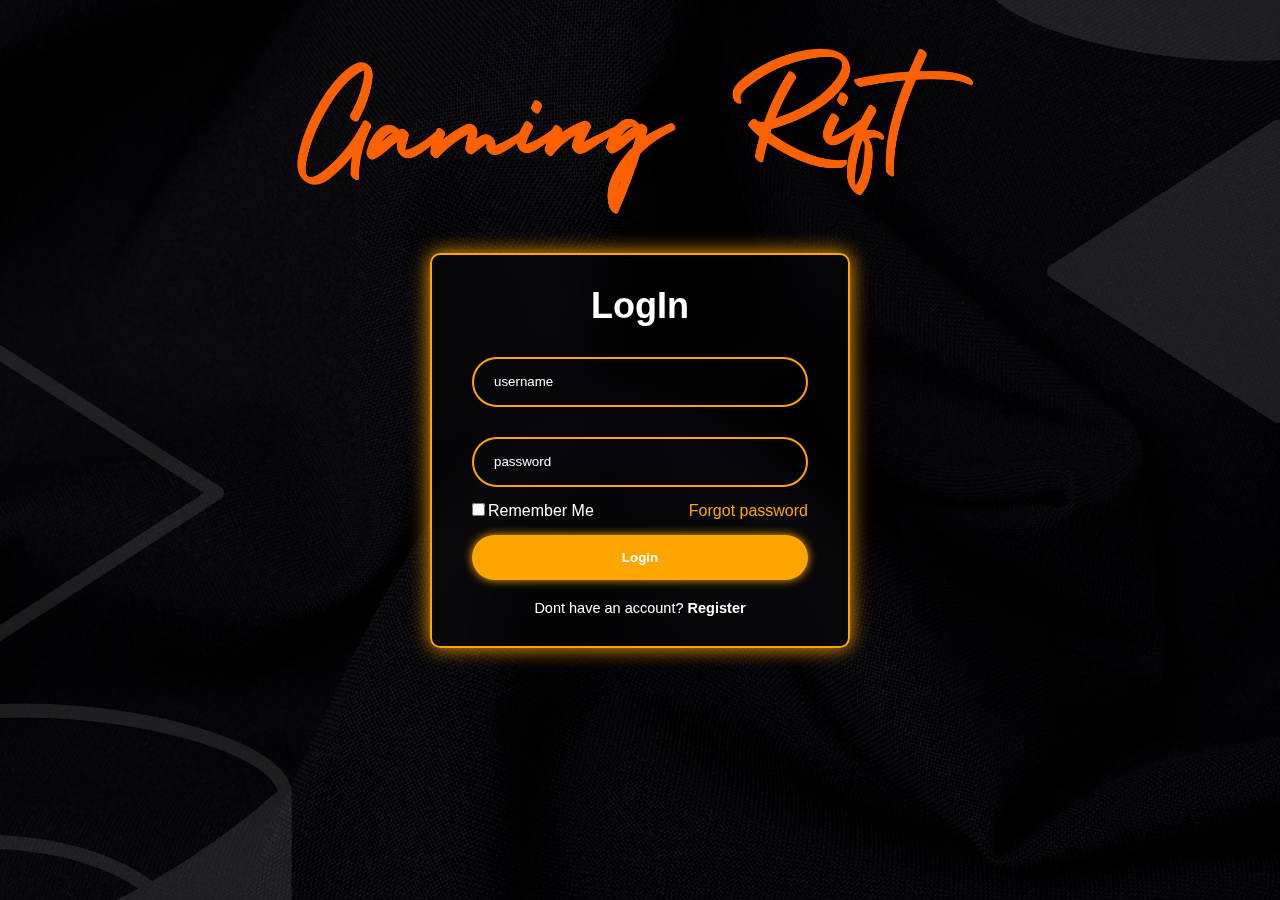
<file: index.html>
<!DOCTYPE html>
<html lang="en">
<head>
    <meta charset="UTF-8">
    <meta name="viewport" content="width=device-width, initial-scale=1.0">
    <title>LogIn</title>
    <link rel="stylesheet" href="stylelog.css">
</head>
<body>
<div class="wrapper">
    <form action="">
    <h1>LogIn</h1>
    <div class="input-box">
        <input type="text" placeholder="username" required>
    </div>
    <div class="input-box">
        <input type="password" placeholder="password" required>
    </div>

    <div class="remember-forgot">
        <label><input type="checkbox">Remember Me</label>
        <a href="#">Forgot password</a>
    </div>
    <div class="yo">
    <button type="submit" class="btn"><a href="second.html">Login</a></button>
    </div>
    <div class="register-link">
        <p>Dont have an account? <a href="waw.html">Register</a></p>
    </div>
</form>
</div>
</body>
</html>
</file>
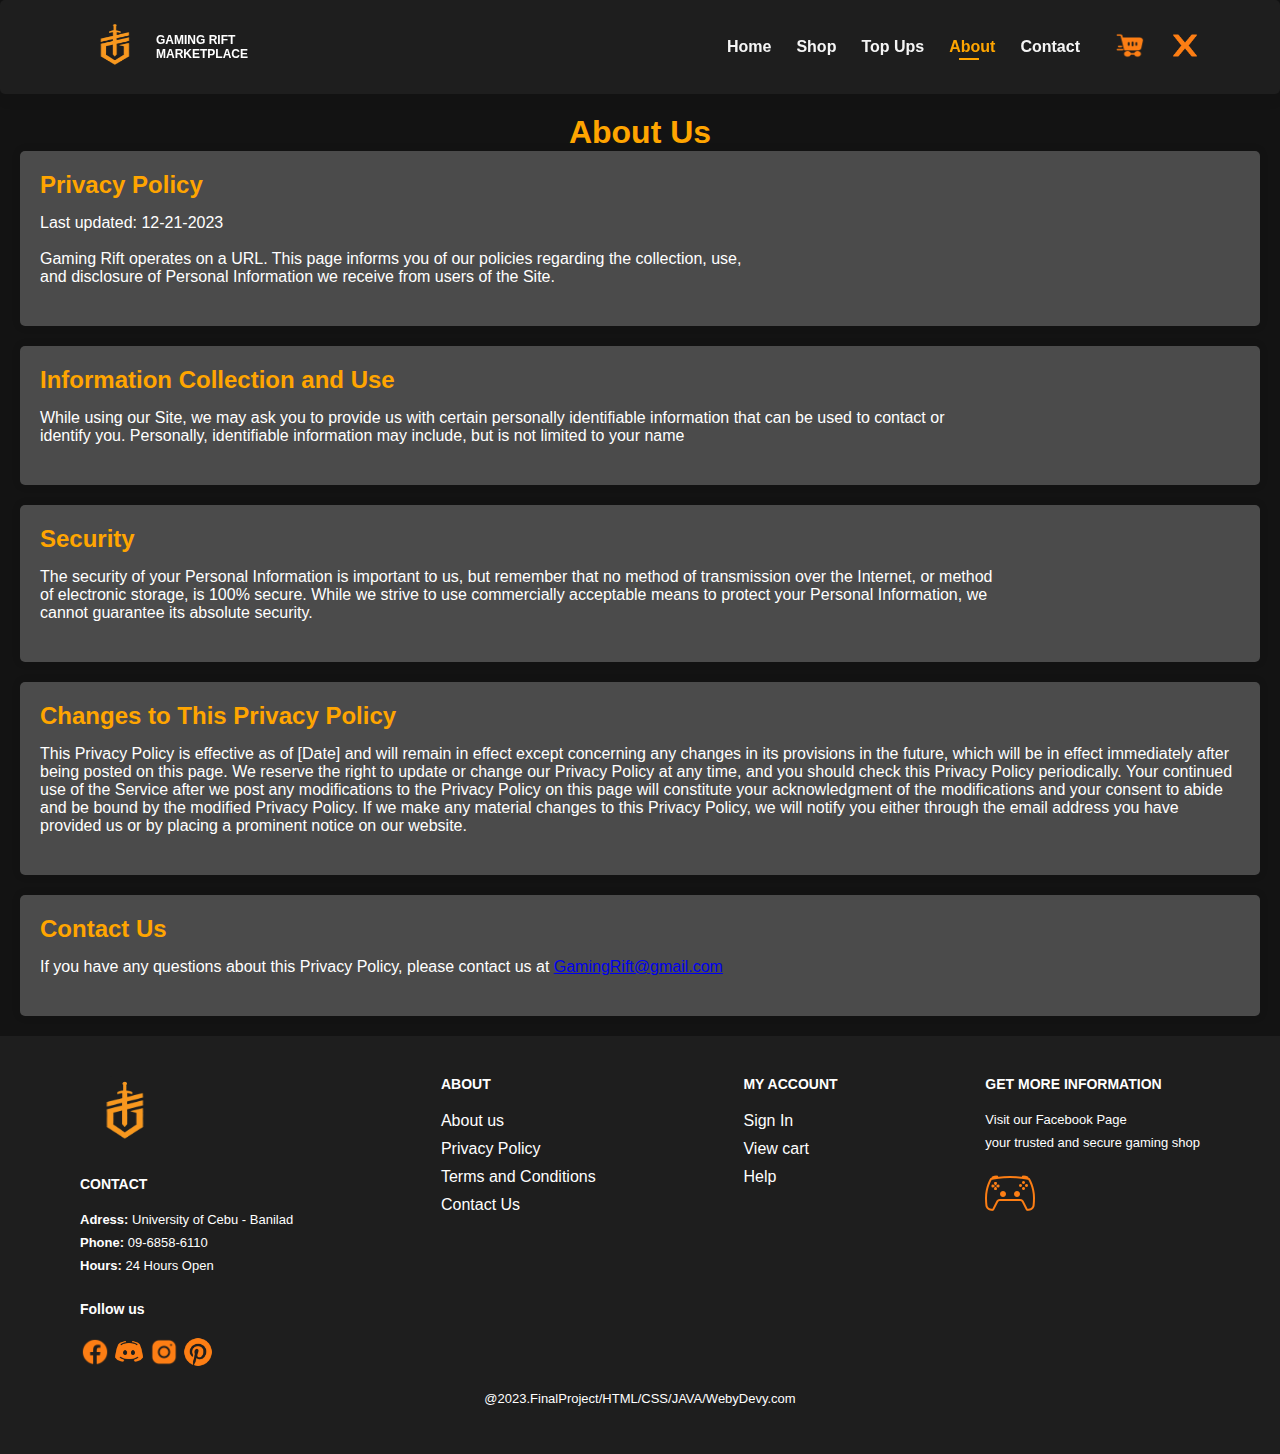
<file: about.html>
<!DOCTYPE html>
<html lang="en">

<head>
    <meta charset="UTF-8">
    <meta name="viewport" content="width=device-width, initial-scale=1.0">
    <title>About Us</title>
    <link rel="stylesheet" href="style.css">
    <link rel="script" href="script.js">
    <style>
body {
    font-family: Arial, sans-serif;
    background-color: #131313;
    margin: 0;
    padding: 0;
}

#header{
    margin-left: 0;
    margin-right: 0;
}

h1 {
    color: orange;
}

section {
    margin: 20px;
    padding: 20px;
    background-color: #4b4b4b;
    border-radius: 5px;
    box-shadow: 0 0 10px rgba(0, 0, 0, 0.1);
    margin-top: 0;
}

section h2 {
    color: orange; 
}

h1{
    text-align: center;
}
    </style>
</head>

<body>
    <section id="header">
        <div class="logo-container">
            <a href="#" class="logo"><img src="logo.png" width="70px" height="50px" class="logo"></a>
            <div class="logo-text">
                <h6>GAMING RIFT</h6>
                <h6>MARKETPLACE</h6>
            </div>
        </div>
        <div id="mobile">
            <a href="cart.html"><img src="hue.png" width="40px" height="40px"></a>
        </div>
        <div id="bar" onclick="toggleSidebar()"> 
            <img src="bar.png" width="40px" height="40px">
        </div>
        <div>
            <ul id="navbar">
                <li><a href="third.html">Home</a></li>
                <li><a href="shop.html">Shop</a></li>
                <li><a href="topup-page.html">Top Ups</a></li>
                <li><a class="active" href="about.html">About</a></li>
                <li><a href="contactpage.html">Contact</a></li>
                <li id="lg-bag"><a href="cart.html"><img src="hue.png" width="30px" height="25px"></a></li>
                <a href="#" id="close-sidebar" onclick="toggleSidebar()"><img src="close.png" width="30px" height="25px"></a>
            </ul>
        </div>
    </section>

    <h1>About Us</h1>

    <section id="privacy">
        <h2>Privacy Policy</h2>
        <p>Last updated: 12-21-2023<br><br>
            Gaming Rift operates on a URL. This page informs you of our 
            policies regarding the collection, use,<br> and disclosure of Personal Information we receive from users of the Site.
            </p>
    </section>

    <section id="Collection ">
        <h2>Information Collection and Use</h2>
        <p>While using our Site, we may ask you to provide us with certain personally identifiable information
           that can be used to contact or <br>identify you. Personally, identifiable information may include, but is
           not limited to your name</p>
    </section>

    <section id="Security ">
        <h2>Security</h2>
        <p>The security of your Personal Information is important to us, but remember that no method of transmission
             over the Internet, or method<br> of electronic storage, is 100% secure. While we strive to use commercially
              acceptable means to protect your Personal Information, we<br> cannot guarantee its absolute security.</p>
    </section>

    <section id="Privacy">
        <h2>Changes to This Privacy Policy</h2>
        <p>This Privacy Policy is effective as of [Date] and will remain in effect except concerning any changes in its
            provisions in the future, which will be in effect immediately after being posted on this page.
             We reserve the right to update or change our Privacy Policy at any time, and you should check this Privacy Policy
              periodically. Your continued use of the Service after we post any modifications to the Privacy Policy on this page will
               constitute your acknowledgment of the modifications and your consent to abide and be bound by the modified Privacy Policy.
                If we make any material changes to this Privacy Policy, we will notify you either through the email address you have provided
                 us or by placing a prominent notice on our website.</p>
    </section>

    <section id="contact">
        <h2>Contact Us</h2>
        <p>If you have any questions about this Privacy Policy, please contact us at <a href="GamingRift@gmail.com">GamingRift@gmail.com</a></p>
    </section>
    <footer class="section-p1">
        <div class="col">
            <img class="logo" src="logo.png" width="90px" height="70px">
            <h5>CONTACT</h5>
            <p><strong>Adress: </strong> University of Cebu - Banilad</p>
            <p><strong>Phone: </strong> 09-6858-6110</p>
            <p><strong>Hours: </strong> 24 Hours Open</p>
            <div class="follow">
                <h5>Follow us</h5>
                <div class="icon">
                    <a href="https://www.facebook.com/profile.php?id=100009844337998">
                        <img src="fb.png" width="30px" height="30px">
                    </a>
                    <a href="https://discord.gg/VXDAPgeF">
                        <img src="discord.png" width="30px" height="30px">
                    </a>
                    <a href="https://www.instagram.com/yce_mndz/">
                        <img src="insta.png" width="30px" height="30px">
                    </a>
                    <a href="https://www.pinterest.ph/YCEY_B/">
                        <img src="pinterest.png" width="30px" height="30px">
                    </a>
                </div>
            </div>
        </div>
    
        <div class="col">
            <h5>ABOUT</h5>
            <a href="about.html">About us</a>
            <a href="about.html">Privacy Policy</a>
            <a href="about.html">Terms and Conditions</a>
            <a href="contactpage.html">Contact Us</a>
        </div>
    
        <div class="col">
            <h5>MY ACCOUNT</h5>
            <a href="waw.html">Sign In</a>
            <a href="cart.html">View cart</a>
            <a href="contactpage.html">Help</a>
        </div>
    
        <div class="col install">
            <h5>GET MORE INFORMATION</h5>
            <p> Visit our Facebook Page </p>
            <p>your trusted and secure gaming shop</p>
            <img src="control.png" width="50px" height="50px">
        </div>
    
        <div class="copyright">
    
            <p>@2023.FinalProject/HTML/CSS/JAVA/WebyDevy.com</p>
        </div>
    </footer>
    <script>
         document.addEventListener("DOMContentLoaded", function () {
    var sideNavbar = document.getElementById("navbar");
    var closeSidebarButton = document.getElementById("close-sidebar");

    closeSidebarButton.addEventListener("click", function () {
        sideNavbar.classList.add("hidden");
    });
});

function toggleSidebar() {
    var navbar = document.getElementById('navbar');
    navbar.classList.toggle('hidden');
}

    function showsubmit(){
    var val = "Your message has been sent";
    alert(val); 
}
    </script>
</body>

</html>
</file>
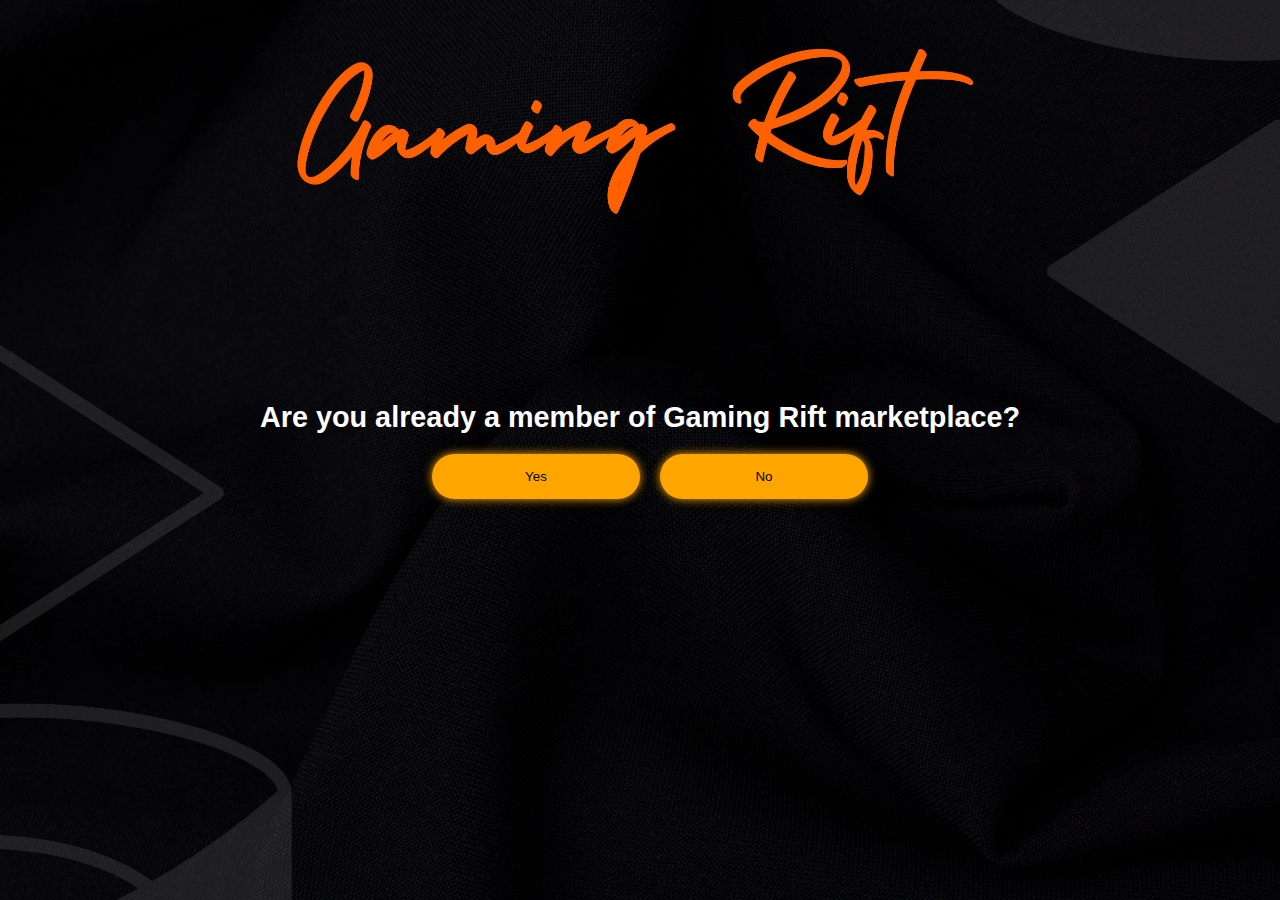
<file: avail.html>
<!DOCTYPE html>
<html lang="en">
<head>
    <meta charset="UTF-8">
    <meta name="viewport" content="width=device-width, initial-scale=1.0">
    <title>Document</title>
    <link rel="stylesheet" href="style.css">
    <link rel="stylesheet" href="stylelog.css">
    <style>
        #lol-container {
            width: 80%;
            margin: auto;
            text-align: center;
            padding-left: 20px;
        }
        
        #lol {
            width: 100%;
            height: 45px;
            background: orange;
            border: none;
            outline: none;
            border-radius: 40px;
            box-shadow: 0 0 10px orange;
            cursor: pointer;
            color: #1e1e1e;
            font-weight: 600;
            text-decoration: none;
            display: block;
            margin: auto;
            margin-top: 20px;
        }
        
        button{
            margin-top: 15px;
        }
        
        .haha {
            border: none;
            background-color: transparent;
            text-align: center;
            margin-bottom: 0;
            padding-bottom: 0;
        }
        #shit{
            justify-content: space-between;
        }
    </style>
</head>
<body>
    <form>
        <div id="hala">
            <h2>Are you already a member of Gaming Rift marketplace?</h2>
        </div>
        <div id="shit">
            <div id="lol-container">
                <a id="lol" href="checkout2.html">
                <button class="haha">Yes</button>
                </a>
            </div>
            <div id="lol-container">
                <a id="lol" href="decline.html">
                <button class="haha">No</button>
                </a>
            </div>
        </div>
    </form>
</body>
</html>
</file>
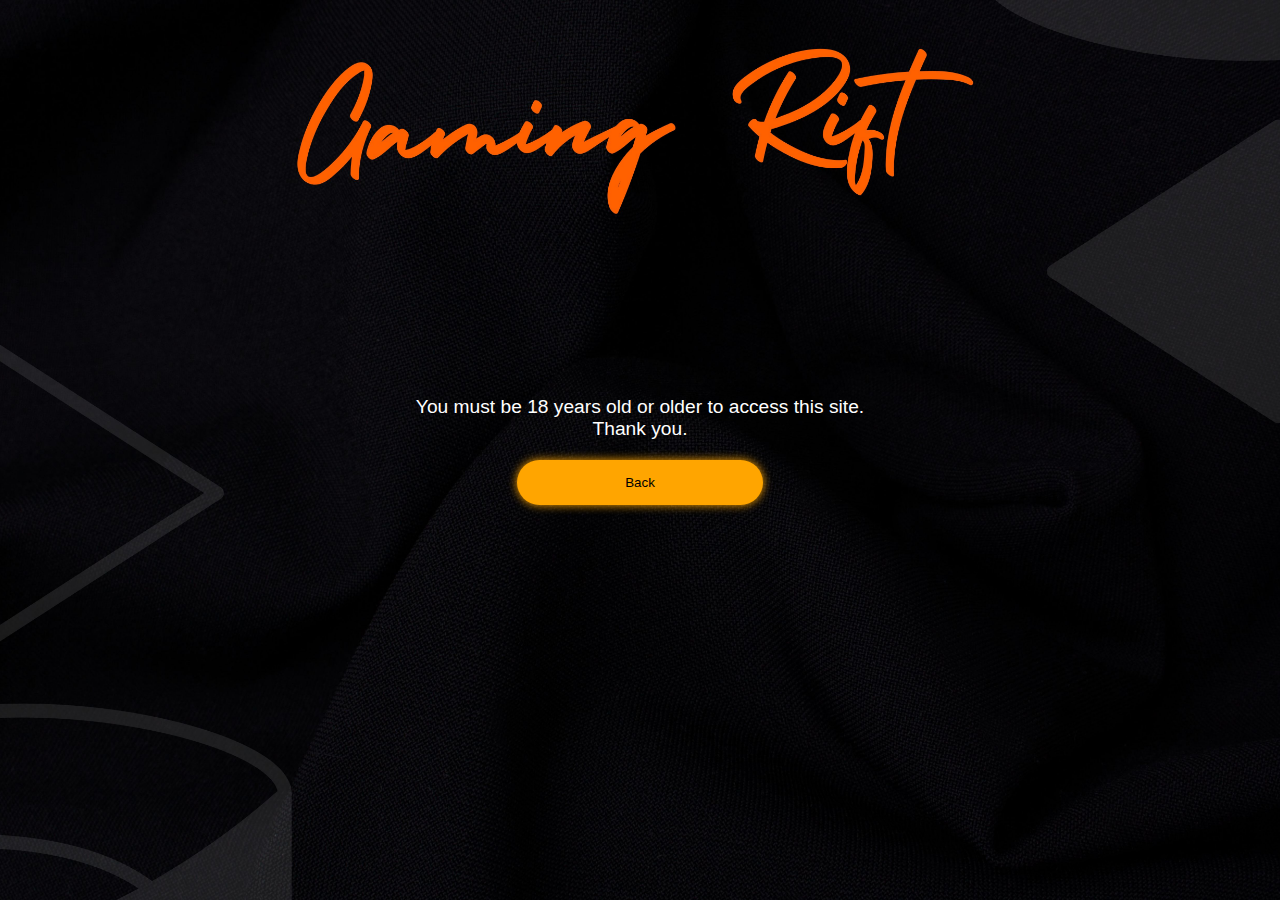
<file: bye.html>
<!DOCTYPE html>
<html lang="en">
<head>
    <meta charset="UTF-8">
    <meta name="viewport" content="width=device-width, initial-scale=1.0">
    <title>Document</title>
    <link rel="stylesheet" href="stylelog.css">
    <style>
        #lol-container {
          width: 55%;
          margin: auto;
          text-align: center;
      }
      
      #lol {
          width: 100%;
          height: 45px;
          background: orange;
          border: none;
          outline: none;
          border-radius: 40px;
          box-shadow: 0 0 10px orange;
          cursor: pointer;
          color: #1e1e1e;
          font-weight: 600;
          text-decoration: none;
          display: block;
          margin: auto;
          margin-top: 20px;
      }
      
      button{
          margin-top: 15px;
      }
      
      .haha {
          border: none;
          background-color: transparent;
          text-align: center;
          margin-bottom: 0;
          padding-bottom: 0;
      }
      
          </style>
</head>
<body>
    <form>
        <div id="hala">
            <p>You must be 18 years old or older to access this site.</p>
            <p>Thank you.</p>
        </div>
        <div id="lol-container">
            <a id="lol" href="index.html">
            <button class="haha">Back</button>
            </a>
        </div>
    </form>
</body>
</html>
</file>
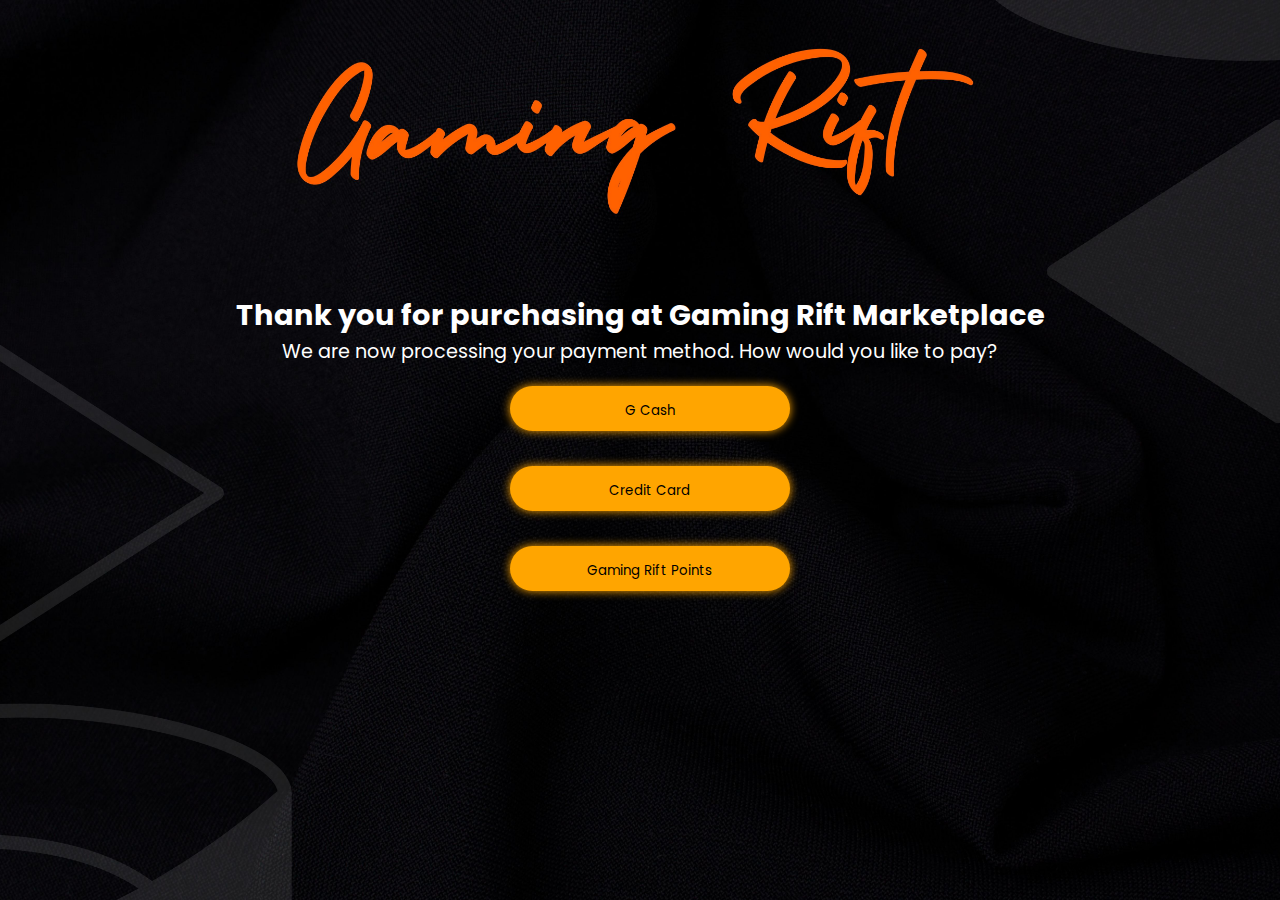
<file: checkout.html>
<!DOCTYPE html>
<html lang="en">
<head>
    <meta charset="UTF-8">
    <meta name="viewport" content="width=device-width, initial-scale=1.0">
    <title>Document</title>
    <link rel="stylesheet" href="https://fonts.googleapis.com/css2?family=Poppins:wght@400;500&display=swap">
    <link rel="stylesheet" href="stylelog.css">
    <style>
        #lol-container {
            width: 300px;
            text-align: center;
            margin-bottom: 15px;
            padding-left: 20px;
        }
        
        #lol {
            width: 100%;
            height: 45px;
            background: orange;
            border: none;
            outline: none;
            border-radius: 40px;
            box-shadow: 0 0 10px orange;
            cursor: pointer;
            color: #1e1e1e;
            font-weight: 600;
            text-decoration: none;
            margin-top: 20px;
        }
        
        button {
            margin-top: 15px;
        }
        
        .haha {
            border: none;
            background-color: transparent;
            text-align: center;
            margin-bottom: 0;
            padding-bottom: 0;
        }
        
        #shit {
            text-align: center;
            flex-direction: column;
        }
    </style>
    
</head>
<body>
    <form>
        <div id="hala">
            <h2>Thank you for purchasing at Gaming Rift Marketplace</h2>
            <p>We are now processing your payment method. How would you like to pay?</p>
        </div>

        <div id="shit">
            <div id="lol-container">
                <a id="lol" href="pay.html">
                <button class="haha">G Cash</button>
                </a>
            </div>
            <div id="lol-container">
                <a id="lol" href="credit.html">
                <button class="haha">Credit Card</button>
                </a>
            </div>
            <div id="lol-container">
                <a id="lol" href="points.html">
                <button class="haha">Gaming Rift Points</button>
                </a>
            </div>
        </div>
    </form>
</body>
</html>
</file>
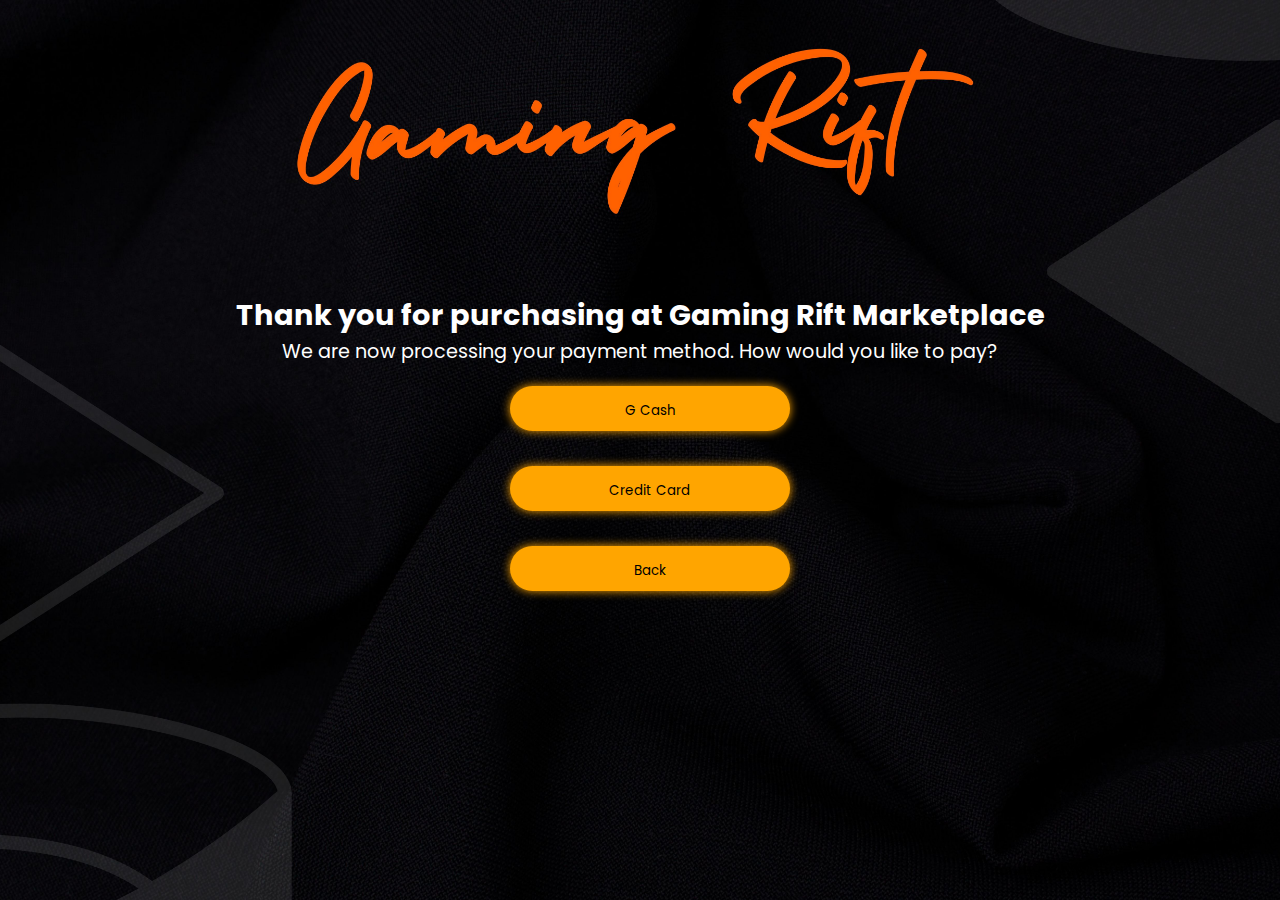
<file: checkout2.html>
<!DOCTYPE html>
<html lang="en">
<head>
    <meta charset="UTF-8">
    <meta name="viewport" content="width=device-width, initial-scale=1.0">
    <title>Document</title>
    <link rel="stylesheet" href="https://fonts.googleapis.com/css2?family=Poppins:wght@400;500&display=swap">
    <link rel="stylesheet" href="stylelog.css">
    <style>
        #lol-container {
            width: 300px;
            text-align: center;
            margin-bottom: 15px;
            padding-left: 20px;
        }
        
        #lol {
            width: 100%;
            height: 45px;
            background: orange;
            border: none;
            outline: none;
            border-radius: 40px;
            box-shadow: 0 0 10px orange;
            cursor: pointer;
            color: #1e1e1e;
            font-weight: 600;
            text-decoration: none;
            margin-top: 20px;
        }
        
        button {
            margin-top: 15px;
        }
        
        .haha {
            border: none;
            background-color: transparent;
            text-align: center;
            margin-bottom: 0;
            padding-bottom: 0;
        }
        
        #shit {
            text-align: center;
            flex-direction: column;
        }
    </style>
    
</head>
<body>
    <form>
        <div id="hala">
            <h2>Thank you for purchasing at Gaming Rift Marketplace</h2>
            <p>We are now processing your payment method. How would you like to pay?</p>
        </div>

        <div id="shit">
            <div id="lol-container">
                <a id="lol" href="pay.html">
                <button class="haha">G Cash</button>
                </a>
            </div>
            <div id="lol-container">
                <a id="lol" href="credit.html">
                <button class="haha">Credit Card</button>
                </a>
            </div>
            <div id="lol-container">
                <a id="lol" href="topup-page.html">
                <button class="haha">Back</button>
                </a>
            </div>
        </div>
    </form>
</body>
</html>
</file>
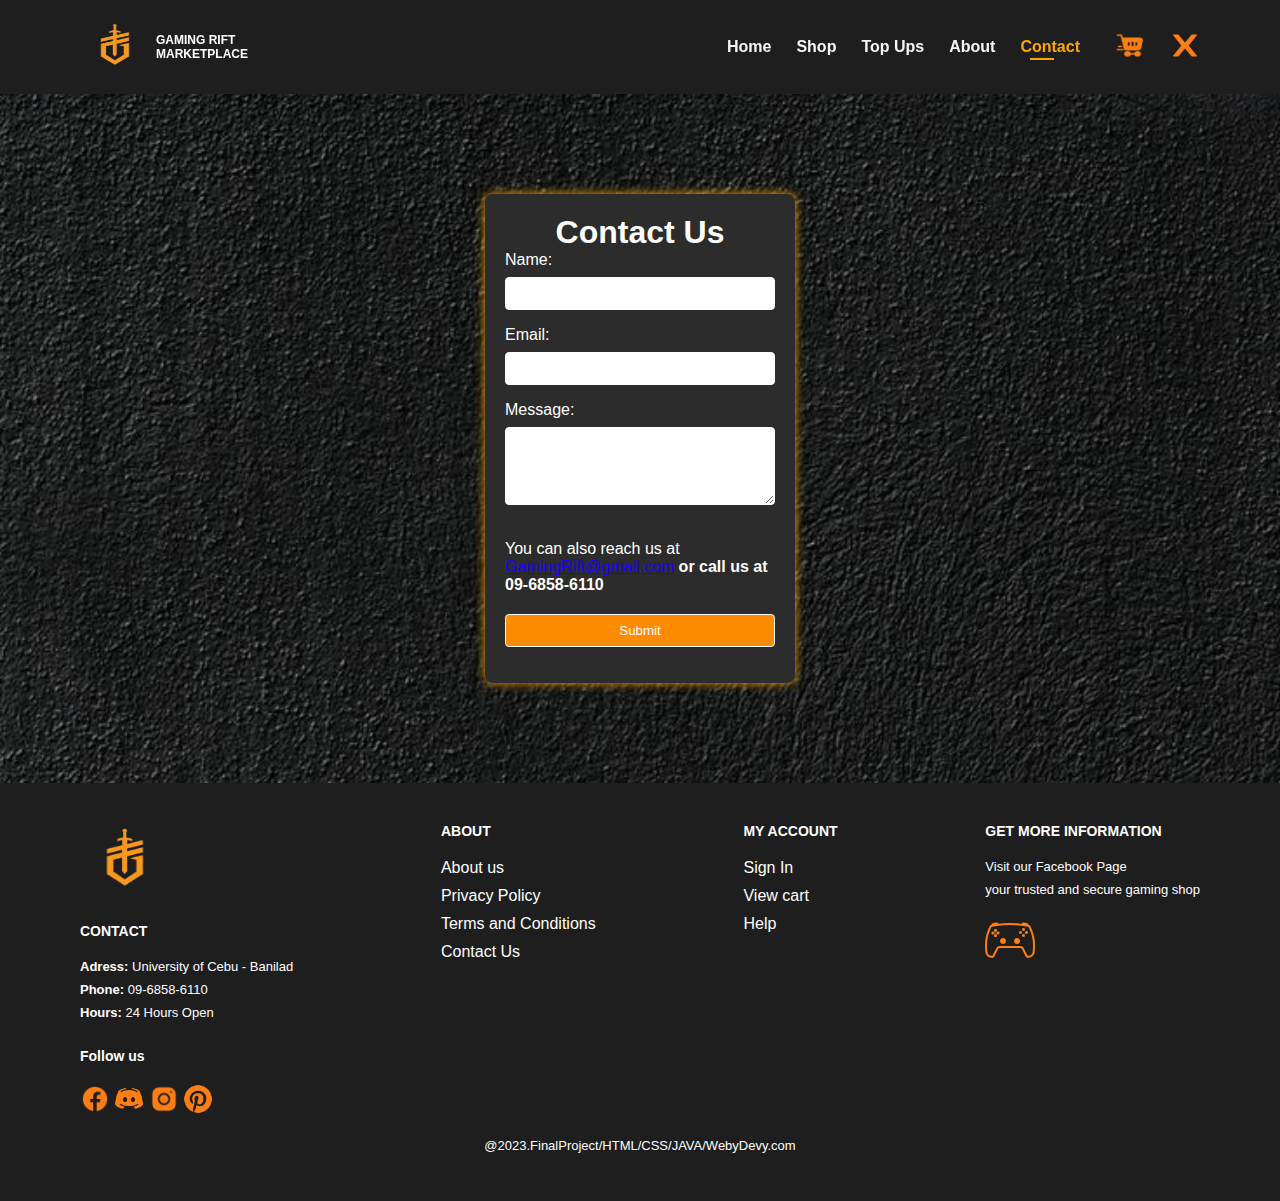
<file: contactpage.html>
<!DOCTYPE html>
<html lang="en">
<head>
    <meta charset="UTF-8">
    <meta name="viewport" content="width=device-width, initial-scale=1.0">
    <title>Contact Page Example</title>
    <link rel="stylesheet" href="style.css">
    <link rel="script" href="script.js">
    <style>
       body {
            font-family: 'Arial', sans-serif;
            background: url(lu.jpg);
            background-size: cover;
            margin: 0;
            padding: 0;
        }

        h1 {
            text-align: center;
            color: #fff;
        }

        form {
            max-width: 310px;
            margin: 20px auto;
            background-color: #2c2c2c;
            padding: 20px;
            border-radius: 8px;
            box-shadow: 0 0 10px orange;
            margin-top: 100px;
            margin-bottom: 100px;
        }

        label {
            display: block;
            margin-bottom: 8px;
            color: #fff;
        }

        input,
        textarea {
            width: 100%;
            padding: 8px;
            margin-bottom: 16px;
            border: 1px solid #fff;
            border-radius: 4px;
            box-sizing: border-box;
        }

        input[type="submit"] {
            background-color: #ff8c00; /* Orange accent */
            color: #fff;
            cursor: pointer;
        }

        input[type="submit"]:hover {
            background-color: #cc7000; /* Darker orange on hover */
        }

        a {
            color: #1900ff;
        }
        b {
            color: #fff;
        }
        c {
            color: #fff;
        }

        @media only screen and (max-width: 600px) {
            form {
                padding: 30px;
            }
        }

    </style>
</head>
<body>
    <section id="header">
        <div class="logo-container">
            <a href="#" class="logo"><img src="logo.png" width="70px" height="50px" class="logo"></a>
            <div class="logo-text">
                <h6>GAMING RIFT</h6>
                <h6>MARKETPLACE</h6>
            </div>
        </div>
        <div id="mobile">
            <a href="cart.html"><img src="hue.png" width="40px" height="40px"></a>
        </div>
        <div id="bar" onclick="toggleSidebar()"> 
            <img src="bar.png" width="40px" height="40px">
        </div>
        <div>
            <ul id="navbar">
                <li><a href="third.html">Home</a></li>
                <li><a href="shop.html">Shop</a></li>
                <li><a href="topup-page.html">Top Ups</a></li>
                <li><a href="about.html">About</a></li>
                <li><a class="active" href="contactpage.html">Contact</a></li>
                <li id="lg-bag"><a href="cart.html"><img src="hue.png" width="30px" height="25px"></a></li>
                <a href="#" id="close-sidebar" onclick="toggleSidebar()"><img src="close.png" width="30px" height="25px"></a>
            </ul>
        </div>
    </section>
<form onsubmit="showsubmit();">       
        
    <h1>Contact Us</h1>

    <label for="name">Name:</label>
    <input type="text" id="name" name="name" required>

    <label for="email">Email:</label>
    <input type="email" id="email" name="email" required>

    <label for="message">Message:</label>
    <textarea id="message" name="message" rows="4" required></textarea>
     
    <p><c href="maldito : You can also reach us at"> You can also reach us at</c> <a href="mailto:GamingRift@gmail.com">GamingRift@gmail.com</a><b href="maldito: or call us at 09-6858-6110"> or call us at 09-6858-6110</b></p>
    <input type="submit" value="Submit">
</form>
<footer class="section-p1">
    <div class="col">
        <img class="logo" src="logo.png" width="90px" height="70px">
        <h5>CONTACT</h5>
        <p><strong>Adress: </strong> University of Cebu - Banilad</p>
        <p><strong>Phone: </strong> 09-6858-6110</p>
        <p><strong>Hours: </strong> 24 Hours Open</p>
        <div class="follow">
            <h5>Follow us</h5>
            <div class="icon">
                <a href="https://www.facebook.com/profile.php?id=100009844337998">
                    <img src="fb.png" width="30px" height="30px">
                </a>
                <a href="https://discord.gg/VXDAPgeF">
                    <img src="discord.png" width="30px" height="30px">
                </a>
                <a href="https://www.instagram.com/yce_mndz/">
                    <img src="insta.png" width="30px" height="30px">
                </a>
                <a href="https://www.pinterest.ph/YCEY_B/">
                    <img src="pinterest.png" width="30px" height="30px">
                </a>
            </div>
        </div>
    </div>

    <div class="col">
        <h5>ABOUT</h5>
        <a href="about.html">About us</a>
        <a href="about.html">Privacy Policy</a>
        <a href="about.html">Terms and Conditions</a>
        <a href="contactpage.html">Contact Us</a>
    </div>

    <div class="col">
        <h5>MY ACCOUNT</h5>
        <a href="waw.html">Sign In</a>
        <a href="cart.html">View cart</a>
        <a href="contactpage.html">Help</a>
    </div>

    <div class="col install">
        <h5>GET MORE INFORMATION</h5>
        <p> Visit our Facebook Page </p>
        <p>your trusted and secure gaming shop</p>
        <img src="control.png" width="50px" height="50px">
    </div>

    <div class="copyright">

        <p>@2023.FinalProject/HTML/CSS/JAVA/WebyDevy.com</p>
    </div>
</footer>
<script>
    document.addEventListener("DOMContentLoaded", function () {
    var sideNavbar = document.getElementById("navbar");
    var closeSidebarButton = document.getElementById("close-sidebar");

    closeSidebarButton.addEventListener("click", function () {
        sideNavbar.classList.add("hidden");
    });
});

function toggleSidebar() {
    var navbar = document.getElementById('navbar');
    navbar.classList.toggle('hidden');
}

    function showsubmit(){
    var val = "Your message has been sent";
    alert(val); 
}

</script>
</body>
</html>
</file>
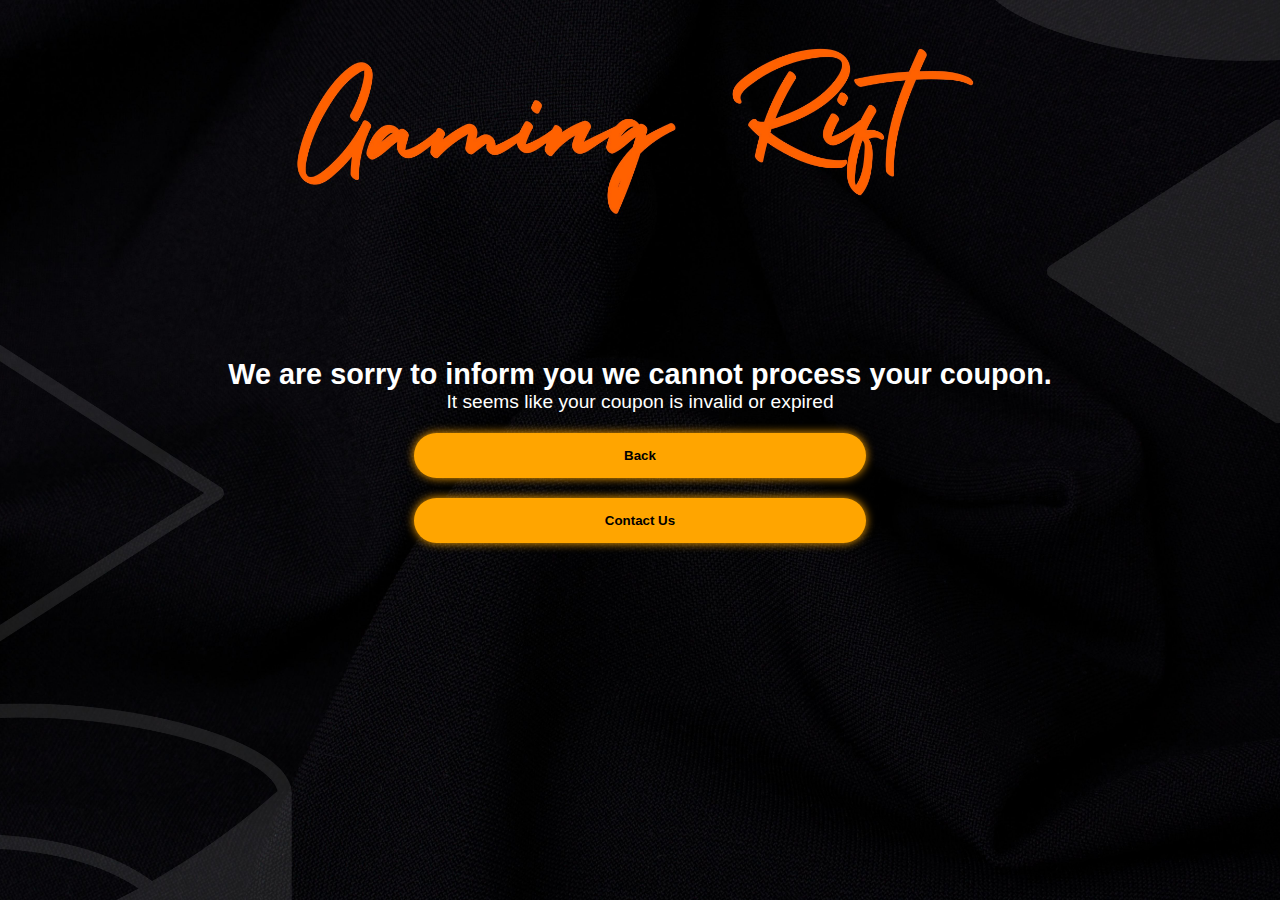
<file: coupon.html>
<!DOCTYPE html>
<html lang="en">
<head>
    <meta charset="UTF-8">
    <meta name="viewport" content="width=device-width, initial-scale=1.0">
    <title>Document</title>
    <link rel="stylesheet" href="stylelog.css">
</head>
<body>
    <form>
        <div id="hala">
            <h2>We are sorry to inform you we cannot process your coupon.</h2>
            <p>It seems like your coupon is invalid or expired</p>
        </div>
        <div id="lol-container">
            <button id="lol"><a href="cart.html">Back</a></button>
        </div>
        <div id="lol-container">
            <button id="lol"><a href="contactpage.html">Contact Us</a></button>
        </div>
    </form>
</body>
</html>
</file>
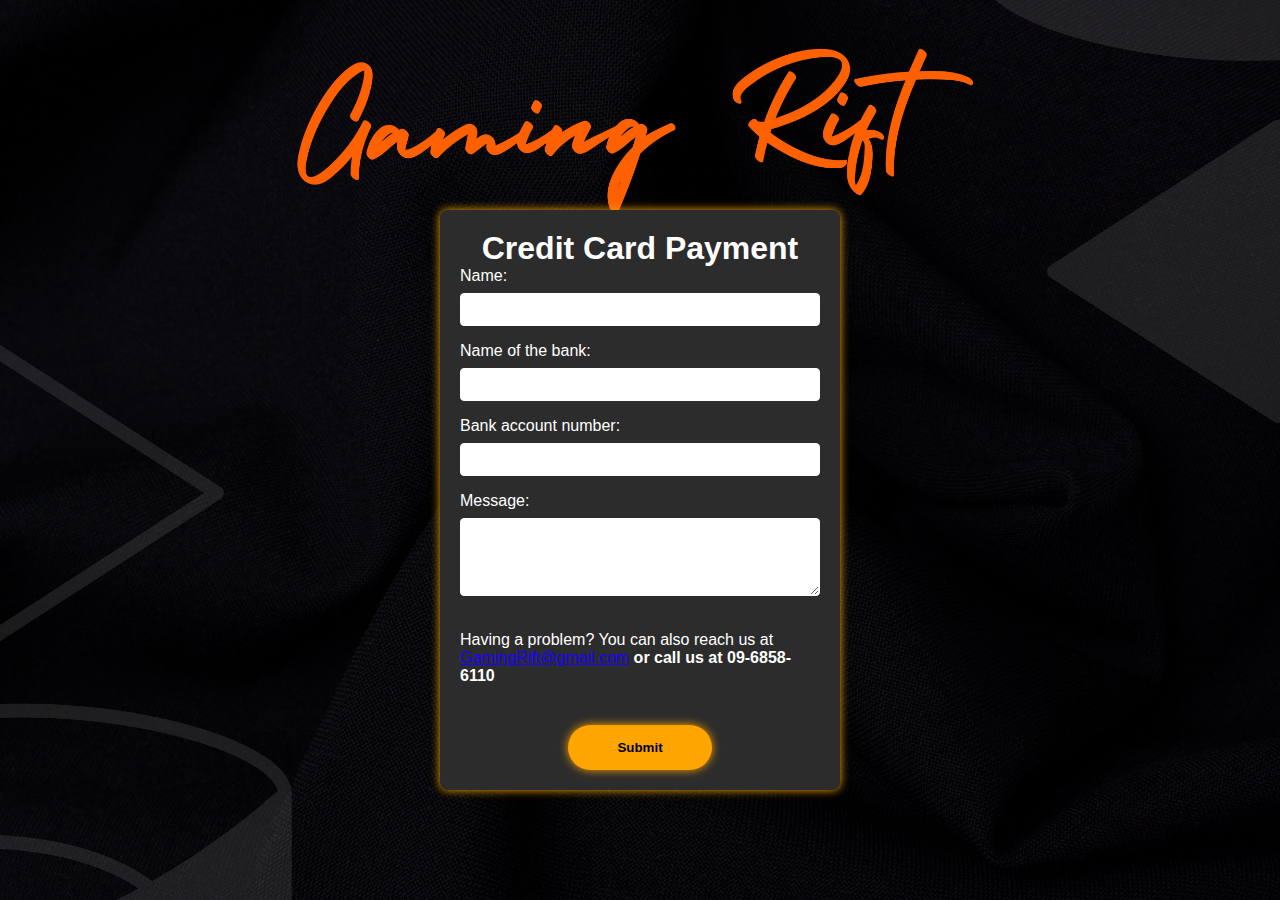
<file: credit.html>
<!DOCTYPE html>
<html lang="en">
<head>
    <meta charset="UTF-8">
    <meta name="viewport" content="width=device-width, initial-scale=1.0">
    <title>Document</title>
    <link rel="stylesheet" href="stylelog.css">
    <link rel="stylesheet" href="style.css">
    <link rel="script" href="script.js">
    <style>
       body {
            font-family: 'Arial', sans-serif;
            background-color: #363636;
            margin: 0;
            padding: 0;
        }

        h1 {
            text-align: center;
            color: #fff;
        }

        form {
            max-width: 400px;
            margin: 20px auto;
            background-color: #2c2c2c;
            padding: 20px;
            border-radius: 8px;
            box-shadow: 0 0 10px orange;
            margin-top: 200px;
            margin-bottom: 100px;
        }

        label {
            display: block;
            margin-bottom: 8px;
            color: #fff;
        }

        input,
        textarea {
            width: 100%;
            padding: 8px;
            margin-bottom: 16px;
            border: 1px solid #fff;
            border-radius: 4px;
            box-sizing: border-box;
        }

        input[type="submit"] {
            background-color: #ff8c00;
            color: #fff;
            cursor: pointer;
        }

        input[type="submit"]:hover {
            background-color: #cc7000;
        }

        a {
            color: #1900ff;
        }
        b {
            color: #fff;
        }
        c {
            color: #fff;
        }
#lol-container {
    display: flex;
    justify-content: center;
    align-items: center;
}

#lol {
    width: 40%;
    height: 45px;
    background: orange;
    border: none;
    outline: none;
    border-radius: 40px;
    box-shadow: 0 0 10px orange;
    cursor: pointer;
    color: #1e1e1e;
    font-weight: 600;
    text-decoration: none;
    margin-top: 20px;
}

#lol a {
    text-decoration: none;
    color: black;
}

    </style>
</head>
<body>
    <form onsubmit="showsubmit();">       
        
        <h1>Credit Card Payment</h1>
    
        <label for="name">Name:</label>
        <input type="text" id="name" name="name" required>

        <label for="name">Name of the bank:</label>
        <input type="text" id="name" name="name" required>
    
        <label for="email">Bank account number:</label>
        <input type="number" id="email" name="email" required>
    
        <label for="message">Message:</label>
        <textarea id="message" name="message" rows="4" required></textarea>
         
        <p><c href="maldito : You can also reach us at">Having a problem? You can also reach us at</c> <a href="mailto:GamingRift@gmail.com">GamingRift@gmail.com</a><b href="maldito: or call us at 09-6858-6110"> or call us at 09-6858-6110</b></p>
        
        <div id="lol-container">
            <button id="lol"><a href="success.html">Submit</a></button>
        </div>
    </form>
</body>
</html>
</file>
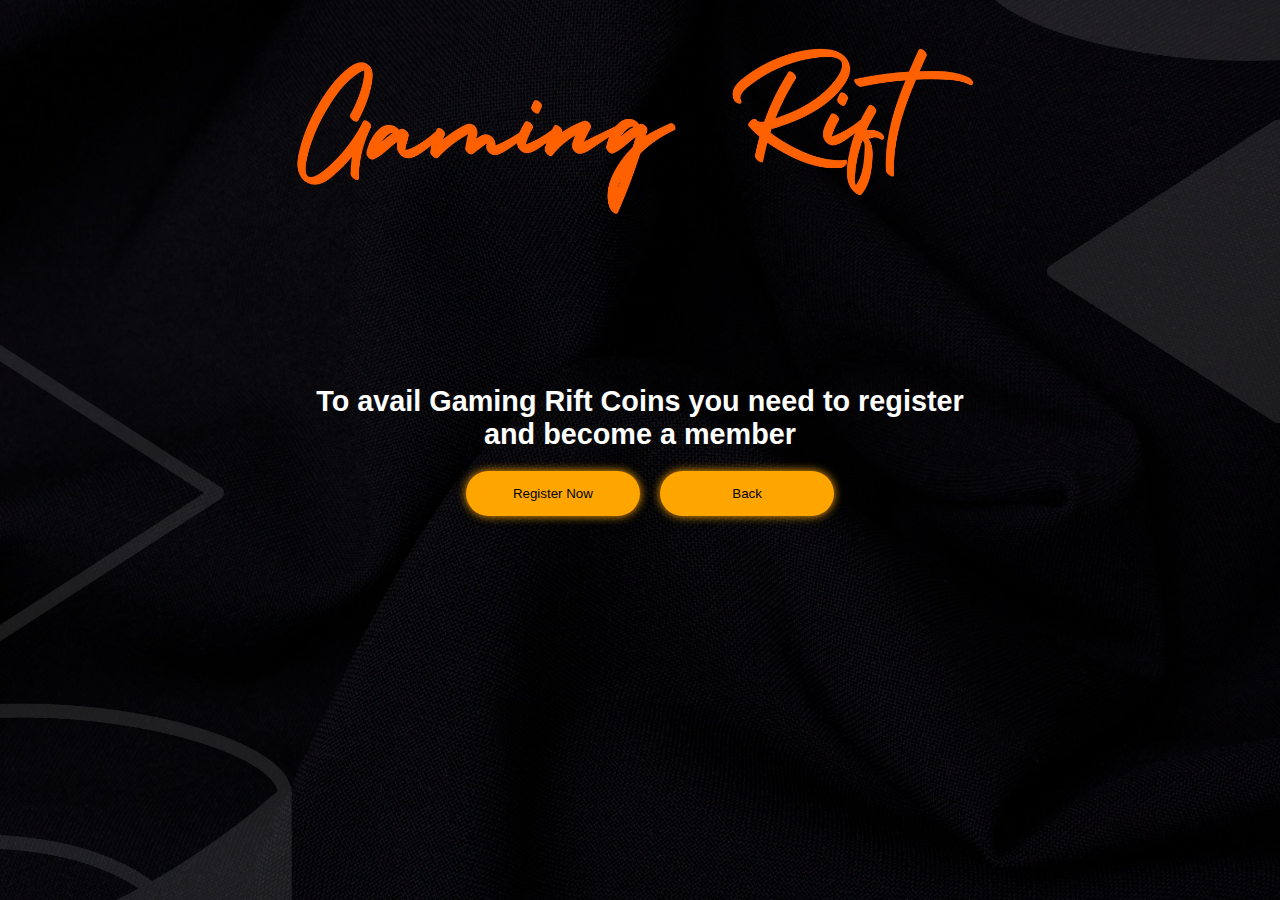
<file: decline.html>
<!DOCTYPE html>
<html lang="en">
<head>
    <meta charset="UTF-8">
    <meta name="viewport" content="width=device-width, initial-scale=1.0">
    <title>Document</title>
    <link rel="stylesheet" href="style.css">
    <link rel="stylesheet" href="stylelog.css">
    <style>
        #lol-container {
            width: 90%;
            margin: auto;
            text-align: center;
            padding-left: 20px;
        }
        
        #lol {
            width: 100%;
            height: 45px;
            background: orange;
            border: none;
            outline: none;
            border-radius: 40px;
            box-shadow: 0 0 10px orange;
            cursor: pointer;
            color: #1e1e1e;
            font-weight: 600;
            text-decoration: none;
            display: block;
            margin: auto;
            margin-top: 20px;
        }
        
        button{
            margin-top: 15px;
        }
        
        .haha {
            border: none;
            background-color: transparent;
            text-align: center;
            margin-bottom: 0;
            padding-bottom: 0;
        }
        #shit{
            justify-content: space-between;
        }
</style>
</head>
<body>
    <body>
        <form>
            <div id="hala">
                <h2>To avail Gaming Rift Coins you need to register <br> and become a member</h2>
            </div>
            <div id="shit">
                <div id="lol-container">
                    <a id="lol" href="waw.html">
                    <button class="haha">Register Now</button>
                    </a>
                </div>
                <div id="lol-container">
                    <a id="lol" href="shop.html">
                    <button class="haha">Back</button>
                    </a>
                </div>
            </div>
        </form>
    </body>   
</body>
</html>
</file>
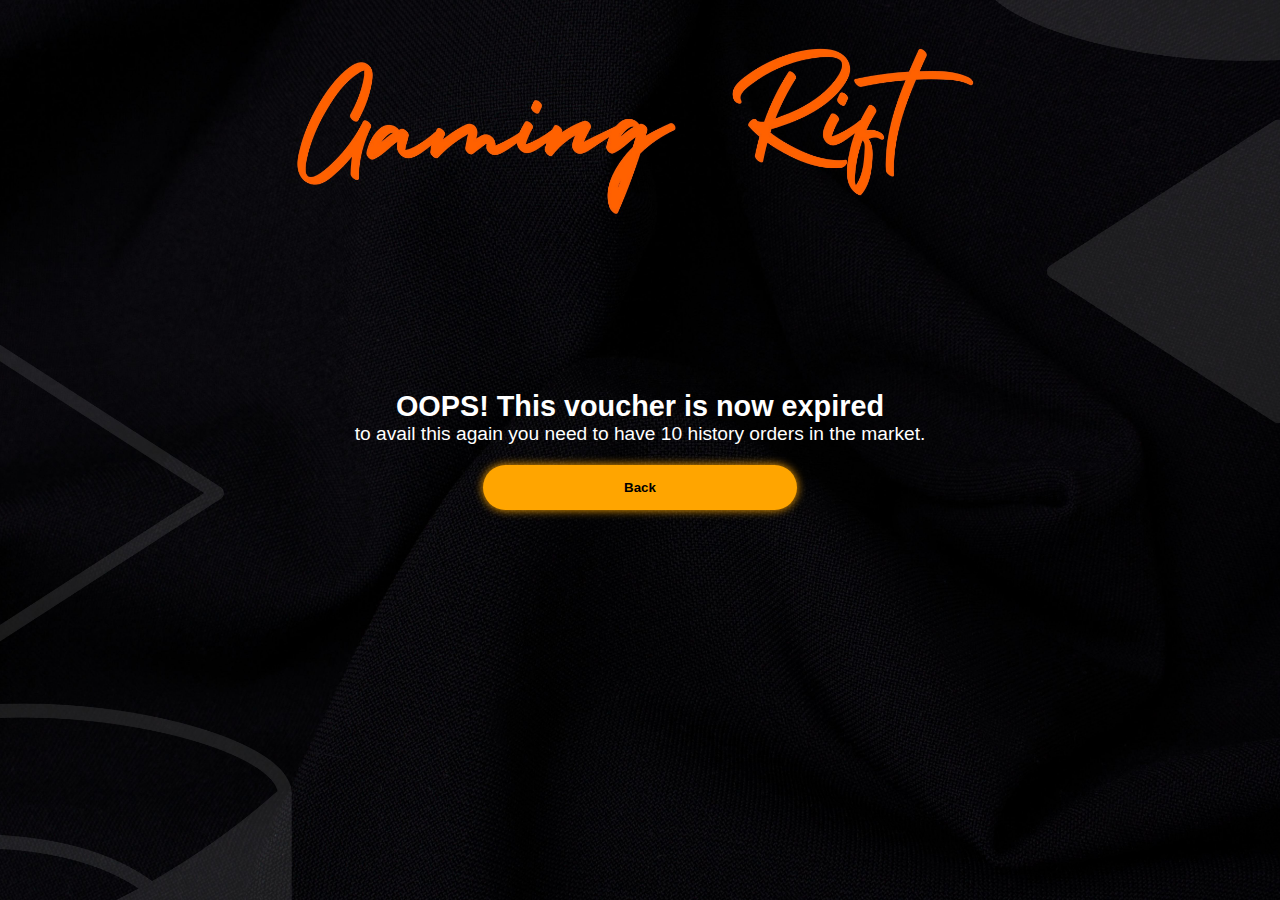
<file: exp.html>
<!DOCTYPE html>
<html lang="en">
<head>
    <meta charset="UTF-8">
    <meta name="viewport" content="width=device-width, initial-scale=1.0">
    <title>Document</title>
    <link rel="stylesheet" href="stylelog.css">
</head>
<body>
    <form>
        <div id="hala">
            <h2>OOPS! This voucher is now expired</h2>
            <p>to avail this again you need to have 10 history orders in the market.</p>
        </div>
        <div id="lol-container">
            <button id="lol"><a href="third.html">Back</a></button>
    </form>
</body>
</html>
</file>
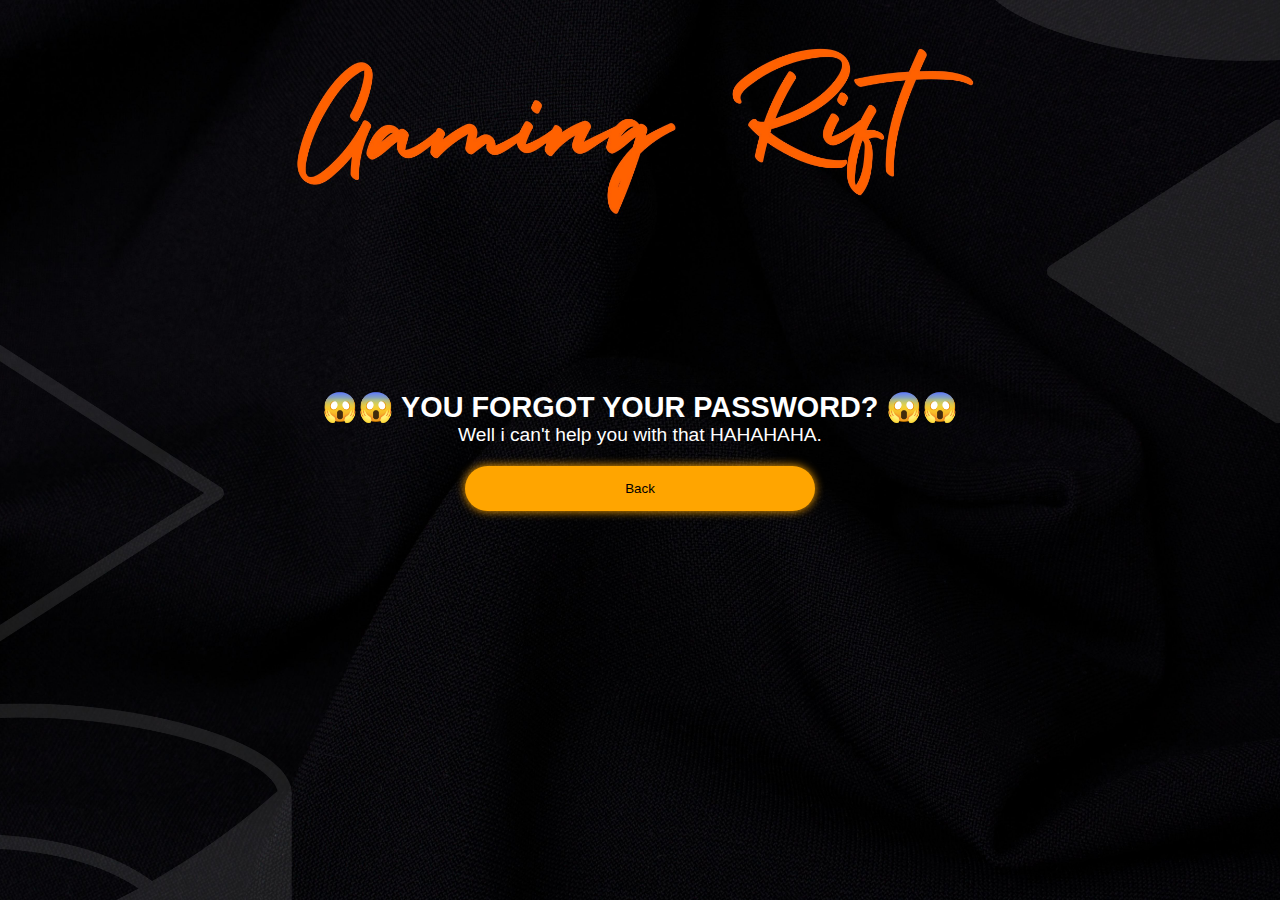
<file: forgot.html>
<!DOCTYPE html>
<html lang="en">
<head>
    <meta charset="UTF-8">
    <meta name="viewport" content="width=device-width, initial-scale=1.0">
    <title>Document</title>
    <link rel="stylesheet" href="stylelog.css">
    <style>
#lol-container {
    width: 55%;
    margin: auto;
    text-align: center;
}

#lol {
    width: 100%;
    height: 45px;
    background: orange;
    border: none;
    outline: none;
    border-radius: 40px;
    box-shadow: 0 0 10px orange;
    cursor: pointer;
    color: #1e1e1e;
    font-weight: 600;
    text-decoration: none;
    display: block;
    margin: auto;
    margin-top: 20px;
}

button{
    margin-top: 15px;
}

.haha {
    border: none;
    background-color: transparent;
    text-align: center;
    margin-bottom: 0;
    padding-bottom: 0;
}

    </style>
</head>
<body>
    <form>
        <div id="hala">
            <h2>😱😱 YOU FORGOT YOUR PASSWORD? 😱😱</h2>
            <p>Well i can't help you with that HAHAHAHA.</p>
        </div>
        <div id="lol-container">
            <a id="lol" href="index.html">
            <button class="haha">Back</button>
            </a>
        </div>
    </form>
</body>
</html>
</file>
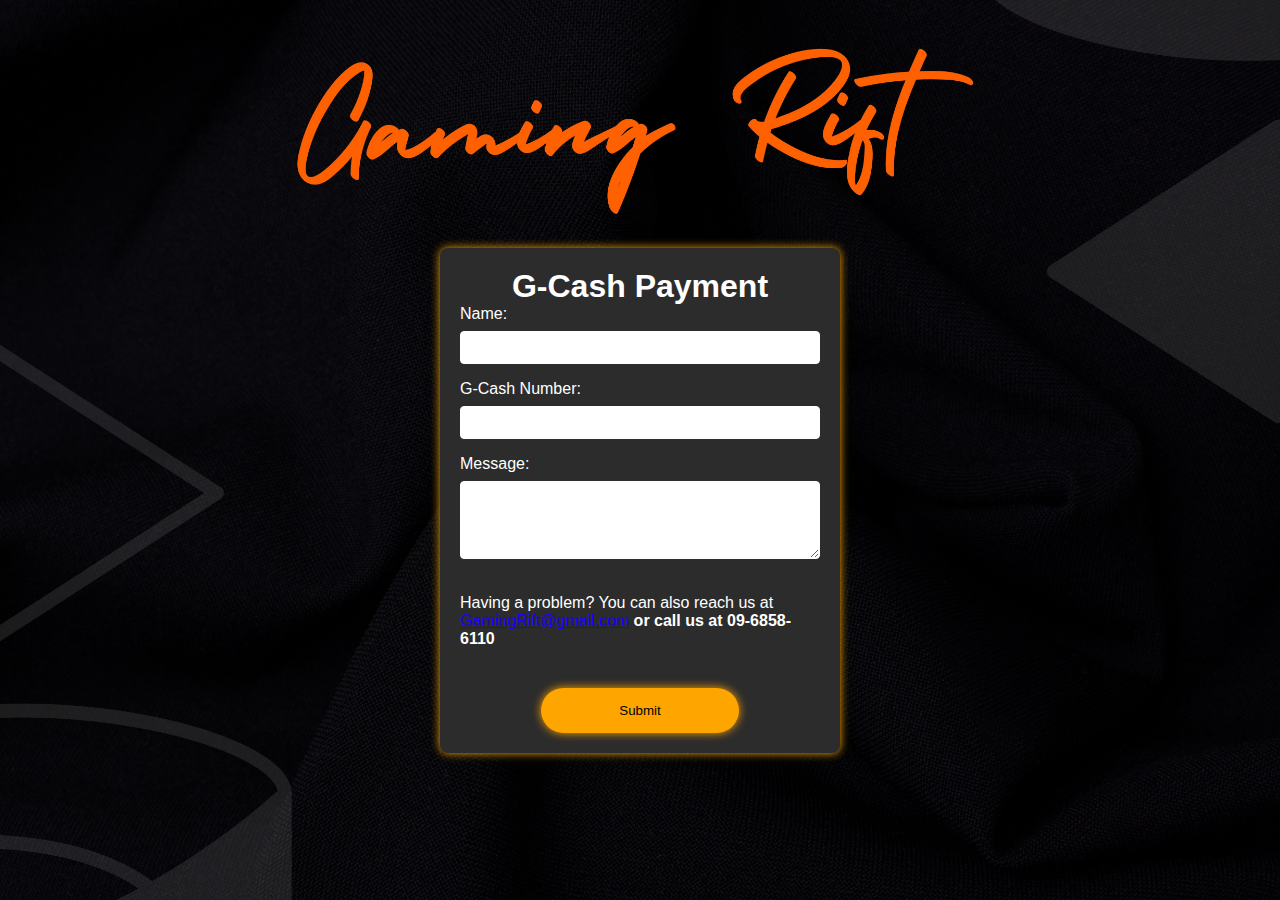
<file: pay.html>
<!DOCTYPE html>
<html lang="en">
<head>
    <meta charset="UTF-8">
    <meta name="viewport" content="width=device-width, initial-scale=1.0">
    <title>Document</title>
    <link rel="stylesheet" href="stylelog.css">
    <link rel="stylesheet" href="style.css">
    <link rel="script" href="script.js">
    <style>
       body {
            font-family: 'Arial', sans-serif;
            background-color: #363636;
            margin: 0;
            padding: 0;
        }

        h1 {
            text-align: center;
            color: #fff;
        }

        form {
            max-width: 400px;
            margin: 20px auto;
            background-color: #2c2c2c;
            padding: 20px;
            border-radius: 8px;
            box-shadow: 0 0 10px orange;
            margin-top: 200px;
            margin-bottom: 100px;
        }

        label {
            display: block;
            margin-bottom: 8px;
            color: #fff;
        }

        input,
        textarea {
            width: 100%;
            padding: 8px;
            margin-bottom: 16px;
            border: 1px solid #fff;
            border-radius: 4px;
            box-sizing: border-box;
        }

        input[type="submit"] {
            background-color: #ff8c00;
            color: #fff;
            cursor: pointer;
        }

        input[type="submit"]:hover {
            background-color: #cc7000;
        }

        a {
            color: #1900ff;
        }
        b {
            color: #fff;
        }
        c {
            color: #fff;
        }

#lol-container {
    width: 55%;
    margin: auto;
    text-align: center;
}

#lol {
    width: 100%;
    height: 45px;
    background: orange;
    border: none;
    outline: none;
    border-radius: 40px;
    box-shadow: 0 0 10px orange;
    cursor: pointer;
    color: #1e1e1e;
    font-weight: 600;
    text-decoration: none;
    display: block;
    margin: auto;
    margin-top: 20px;
}

button{
    margin-top: 15px;
}

.haha {
    border: none;
    background-color: transparent;
    text-align: center;
    margin-bottom: 0;
    padding-bottom: 0;
}

    </style>
</head>
<body>
    <form onsubmit="showsubmit();">       
        
        <h1>G-Cash Payment</h1>
    
        <label for="name">Name:</label>
        <input type="text" id="name" name="name" required>
    
        <label for="email">G-Cash Number:</label>
        <input type="number" id="email" name="email" required>
    
        <label for="message">Message:</label>
        <textarea id="message" name="message" rows="4" required></textarea>
         
        <p><c href="maldito : You can also reach us at">Having a problem? You can also reach us at</c> <a href="mailto:GamingRift@gmail.com">GamingRift@gmail.com</a><b href="maldito: or call us at 09-6858-6110"> or call us at 09-6858-6110</b></p>
        
        <div id="lol-container">
            <a id="lol" href="third.html">
            <button class="haha">Submit</button>
            </a>
        </div>
    </form>
</body>
</html>
</file>
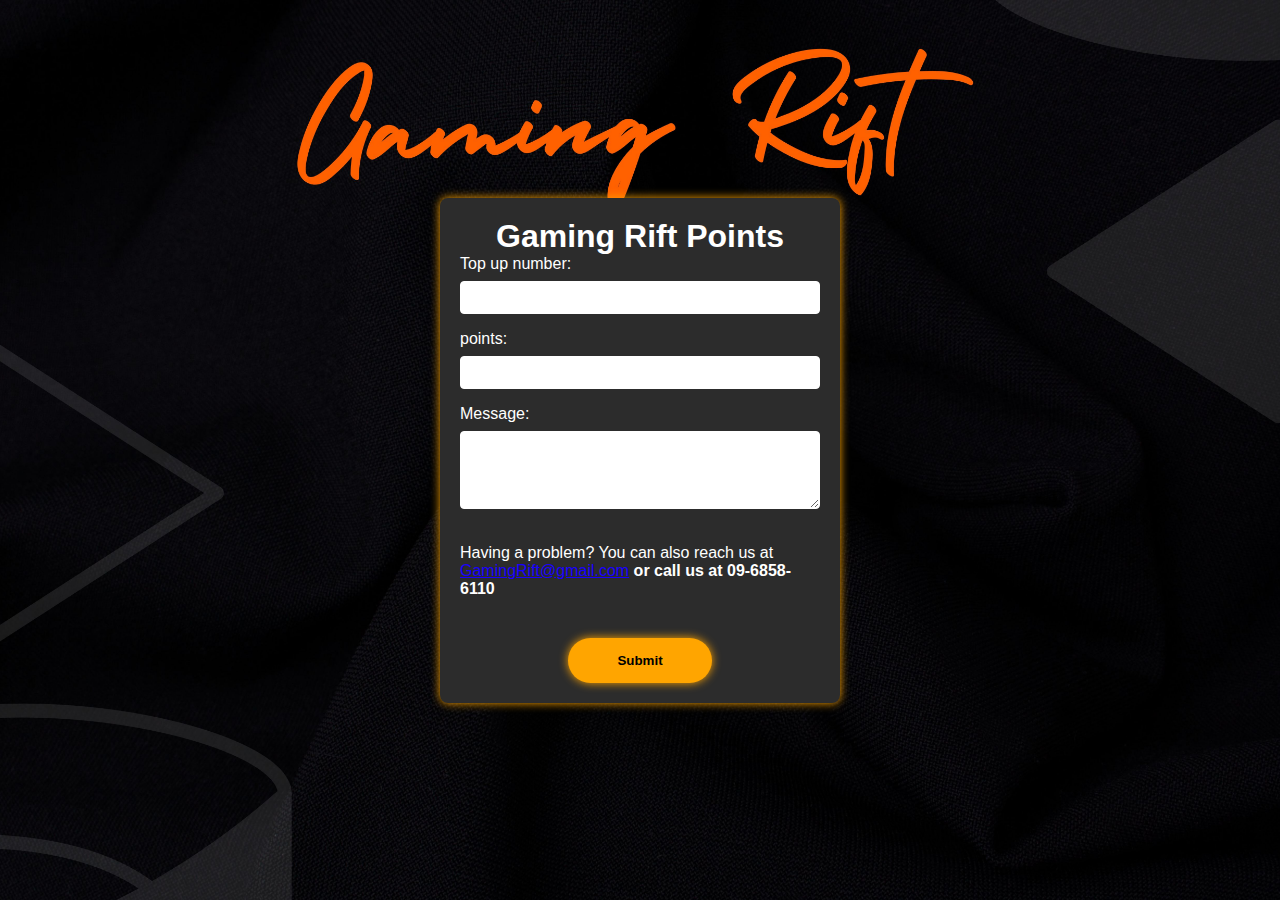
<file: points.html>
<!DOCTYPE html>
<html lang="en">
<head>
    <meta charset="UTF-8">
    <meta name="viewport" content="width=device-width, initial-scale=1.0">
    <title>Document</title>
    <link rel="stylesheet" href="stylelog.css">
    <link rel="stylesheet" href="style.css">
    <link rel="script" href="script.js">
    <style>
       body {
            font-family: 'Arial', sans-serif;
            background-color: #363636;
            margin: 0;
            padding: 0;
        }

        h1 {
            text-align: center;
            color: #fff;
        }

        form {
            max-width: 400px;
            margin: 20px auto;
            background-color: #2c2c2c;
            padding: 20px;
            border-radius: 8px;
            box-shadow: 0 0 10px orange;
            margin-top: 100px;
            margin-bottom: 100px;
        }

        label {
            display: block;
            margin-bottom: 8px;
            color: #fff;
        }

        input,
        textarea {
            width: 100%;
            padding: 8px;
            margin-bottom: 16px;
            border: 1px solid #fff;
            border-radius: 4px;
            box-sizing: border-box;
        }

        input[type="submit"] {
            background-color: #ff8c00;
            color: #fff;
            cursor: pointer;
        }

        input[type="submit"]:hover {
            background-color: #cc7000;
        }

        a {
            color: #1900ff;
        }
        b {
            color: #fff;
        }
        c {
            color: #fff;
        }
#lol-container {
    display: flex;
    justify-content: center;
    align-items: center;
}

#lol {
    width: 40%;
    height: 45px;
    background: orange;
    border: none;
    outline: none;
    border-radius: 40px;
    box-shadow: 0 0 10px orange;
    cursor: pointer;
    color: #1e1e1e;
    font-weight: 600;
    text-decoration: none;
    margin-top: 20px;
}

#lol a {
    text-decoration: none;
    color: black;
}

    </style>
</head>
<body>
    <form onsubmit="showsubmit();">       
        
        <h1>Gaming Rift Points</h1>
    
        <label for="name">Top up number:</label>
        <input type="number" id="name" name="name" required>
    
        <label for="email">points:</label>
        <input type="number" id="email" name="email" required>
    
        <label for="message">Message:</label>
        <textarea id="message" name="message" rows="4" required></textarea>
         
        <p><c href="maldito : You can also reach us at">Having a problem? You can also reach us at</c> <a href="mailto:GamingRift@gmail.com">GamingRift@gmail.com</a><b href="maldito: or call us at 09-6858-6110"> or call us at 09-6858-6110</b></p>
        
        <div id="lol-container">
            <button id="lol"><a href="success.html">Submit</a></button>
        </div>
    </form>
</body>
</html>
</file>
<file: stylelog.css>
*{
    margin: 0;
    padding: 0;
    box-sizing: border-box;
    font-family: "Poppins", sans-serif;
}

body{
    display: flex;
    justify-content: center;
    align-items: center;
    min-height: 100vh;
    background: url(shit.jpg) no-repeat;
    background-size: cover;
    background-position: center;
}

.wrapper{
    width: 420px;
    background: transparent;
    color: black;
    border: 2px solid orange;
    backdrop-filter: blur(20px);
    box-shadow: 0 0 20px orange;
    border-radius: 10px;
    padding: 30px 40px;
}

.wrapper h1{
    font-size: 36px;
    text-align: center;
    color: white
}

.wrapper .input-box{
    position: relative;
    width: 100%;
    height: 50px;
    margin: 30px 0;
}

.input-box input{
    width: 100%;
    height: 100%;
    background: transparent;
    border: none;
    outline: none;
    border: 2px solid orange;
    border-radius: 40px;
    color: white;
    padding: 20px 45px 20px 20px;
}

.input-box input::placeholder{
    color: white;

}

.a img{
    position: absolute;
    right: 20px;
    top: 50%;
    transform: translateY(-50%);
    font-size: 20px;
}

.wrapper .remember-forgot{
    display: flex;
    justify-content: space-between;
    font-size: 14.5;
    margin: -15px 0 15px;
    color: white;
}

.remember-forgot label input{
    accent-color: #1e1e1e;
    margin-right: 3px;
}

.remember-forgot a{
    color: orange;
    text-decoration: none;
}

.remember-forgot a:hover{
    text-decoration: underline;
}

.wrapper .btn{
    width: 100%;
    height: 45px;
    background: orange;
    border: none;
    outline: none;
    border-radius: 40px;
    box-shadow: 0 0 10px orange;
    cursor:  ponter;
    color: #1e1e1e;
    font-weight: 600;
    text-decoration: none;
}

.welp {
    width: 45%;
    height: 45px;
}

.wrapper .register-link{
    font-size: 14.5px;
    text-align: center;
    margin-top: 20px 0 15px;
    color: white;
}

.register-link p a {
    color: white;
    text-decoration: none;
    font-weight: 600;
    margin-top: 20px;
}

.register-link p a:hover{
    text-decoration: underline;
}
#shit {
    display: flex;
    align-items: center;
    justify-content: space-between;
    margin: 0 auto;
    max-width: 60%;
    justify-content: space-between;
}
.yo{
    margin-bottom: 20px;
}


.yo a{
    text-decoration: none;
    color: white;
    margin-bottom: 20px;
}

.yes, .no {
    width: 45%;
    height: 45px;
    background: orange;
    border: none;
    outline: none;
    border-radius: 40px;
    box-shadow: 0 0 10px orange;
    cursor: pointer;
    color: #1e1e1e;
    font-weight: 600;
    text-decoration: none;
    display: flex;
    align-items: center;
    justify-content: center;
}

.normal a{
    text-decoration: none;
    color: white;
}

.yes a, .no a {
    text-decoration: none;
    color: white;
}

#hala{
    color: white;
    text-align: center;
    font-size: larger;
}

#lol-container {
    display: flex;
    justify-content: center;
    align-items: center;
}

#lol {
    width: 55%;
    height: 45px;
    background: orange;
    border: none;
    outline: none;
    border-radius: 40px;
    box-shadow: 0 0 10px orange;
    cursor: pointer;
    color: #1e1e1e;
    font-weight: 600;
    text-decoration: none;
    margin-top: 20px;
}

#lol a {
    text-decoration: none;
    color: black;
}

#ha a{
    text-decoration: none;
    color: white;
}

@media only screen and (max-width: 600px) {
    .remember-forgot {
        flex-direction: column;
        align-items: center;
    }

    #lol-container {
        margin-top: 10px;
    }

    @media only screen and (max-width: 600px) {
        #shit {
            flex-direction: column;
        }
    }
    
}
</file>
<file: style.css>
*{
    margin: 0;
    box-sizing: border-box;
    font-family: 'Spartan', sans-serif;
}
.logo-text{
    margin-left: 2px;
}
.logo{
    margin-right: 2px;
}
.logo-container{
    display: flex;
    align-items: center;
}
.logo-text h6{
    margin: 0;
    color: white;
}
h3{
    font-size: 50px;
    line-height: 64px;
    color: whitesmoke;
}
h4{
    font-size: 46px;
    line-height: 54px;
    color: whitesmoke;
}
h5{
    font-size: 20px;
    color: whitesmoke;
}
h6{
    font-weight: 700;
    font-size: 12px;
}
p{
    font-size: 16px;
    color: white;
    margin: 15px 0 20px 0;
}
.section-p1{
    padding: 40px 80px;
}
.section-m1{
    margin: 40px 0;
}

button.normal{
    font-size: 12px;
    font-weight: 600;
    padding: 15px 30px;
    color: black;
    background-color: white;
    border-radius: 4px;
    cursor: pointer;
    border: none;
    outline: none;
    transition: 0.2s;
}

#header{
    display: flex;
    align-items: center;
    justify-content: space-between;
    padding: 20px 80px;
    background-color: #1e1e1e;
    box-shadow: 0 5px 15px rgba(0, 0, 0, 0.06);
    z-index: 999;
    position: sticky;
    top: 0;
    left: 0;
}

#navbar{
    right: -300px;
    list-style: none;
    display: flex;
    align-items: center;
    justify-content: center;
}

#navbar li{
    list-style: none;
    padding: 0 10px;
    position: relative;
    margin-right: 5px;
}

#navbar img{
    margin-left: 10px;
}

#navbar li a{
    text-decoration: none;
    font-size: 16px;
    font-weight: 600;
    color: whitesmoke;
    transition: 0.3s ease;
}

#navbar li a:hover, 
#navbar li a.active {
    color: orange;
}

#navbar li a.active::after,
#navbar li a:hover::after {
     content: "";
     width: 30%;
     height: 2px;
     background-color: orange;
     position: absolute;
     bottom: -4px;
     left: 20px;
}

#mobile{
    display: none;
    align-items: center;
}

#close{
    display: none;
}

#bar{
    display: none;
    align-items: center;
}

#hero{
    background-image: url("bglol.jpg");
    height: 90vh;
    width: 100%;
    background-size: cover;
    background-position:top 25% right 0;
    padding: 0 80px;
    display: flex;
    flex-direction: column;
    align-items: flex-start;
    justify-content: center;
}
#hero h5{
    padding-bottom: 15px;
}

#hero h3{
    color: orange;
}

#hero button{
    background-color: transparent;
    border: 0;
    cursor: pointer;
}
#feature{
    display: flex;
    align-items: center;
    justify-content: space-between;
    flex-wrap: wrap;
    background-color: #1e1e1e;
    background-attachment: fixed;
}
#feature .featureBox{
    display: flex;
    flex-direction: column;
    align-items: center;
    justify-content: center;
    width: 150px;
    height: 150px;
    text-align: center;
    padding: 25px 15px;
    box-shadow: 20px 20px 34px rgba(0, 0, 0, 0.03);
    border: 1px solid gray;
    background-color: black;
    color: white;
    border-radius: 50%;
    overflow: hidden;
}
#feature .featureBox:hover{
    box-shadow: 10px 10px 54px rgb(232, 116, 0);
}

#feature .featureBox h6{
    display: inline-block;
    padding: 9px 8px 6px 8px;
    line-height: 1;
    border-radius: 4px;
    color: white;
}
#BestSelling{
    background-image: url(shet.jpg);
    background-size: cover; 
    text-align: center;
    background-size: 100% 100%;
    text-align: center;
    padding: 5px 80px;
    color: white;
    position: relative;
    padding-bottom: 150px;
    padding-left: 40px;
    margin-bottom: 0;
}

.text{
    color: orange;
    margin-bottom: 40px;
    padding: 40px 80px;
}

#BestSelling .pro-container{
    margin-top: 20px;
    display: flex;
    margin-left: 40px;
    justify-content: space-between;
    padding: 20px;
    flex-wrap: wrap;
}

#BestSelling .pro{
    width: calc(23% - 10px);
    max-width: 200px;
    padding: 10px 12px;
    border: 5px solid black;
    border-radius: 20px;
    cursor: pointer;
    margin: 10px;
    box-shadow: 10px 10px 20px rgb(255, 183, 48);
    transition: 0.2s ease;
    position: relative;
}

#BestSelling .pro:hover{
    box-shadow: 10px 10px 20px rgb(255, 119, 0);
}

#BestSelling .pro img{
    width: 100%;
    height: auto;
    border-radius: 15px;
}

#BestSelling .pro .des{
    text-align: start;
    padding: 10px 0;
}

#BestSelling .pro .des span{
    color: orange;
    font-size: 12px;
}

#BestSelling .pro .des h6{
    padding-top: 7px;
    color: white;
    font-size: 14px;
}

#BestSelling .pro .des h7{
    padding-top: 7px;
    font-size: 15px;
    font-weight: 700;
    color: orange;
}

#BestSelling .pro-container .pro a.carticon img{
    width: 30px;
    height: 30px;
    line-height: 40px;
    border-radius: 50px;
    font-weight: 500;
    position:absolute;
    bottom: 20px;
    right: 10px;
}

#banner{
    display: flex;
    flex-direction: column;
    justify-content: center;
    align-items: center;
    background-image: url(1.jpg);
    background-size: cover; 
    width: 100%;
    height: 55vh;
    background-size: cover;
    background-position: center;
    margin-top: 0;
    margin-bottom: 0;
}
#banner button:hover{
    background-color: #1e1e1e;
    color: orange;
}
#sm-banner{
    background-color: rgb(42, 40, 39);
}

#sm-banner .banner-box{
    display: flex;
    flex-direction: column;
    justify-content: center;
    align-items: center;
    background-image: url(im.jpg);
    background-size: cover; 
    min-width: 70%;
    height: 45vh;
    background-size: cover;
    background-position: center;
    border: 15px solid black ;
    margin-bottom: 40px;
}

#sm-banner .banner-box2{
    display: flex;
    flex-direction: column;
    justify-content: center;
    align-items: center;
    background-image: url(soso.jpg);
    background-size: cover; 
    min-width: 90%;
    height: 40vh;
    background-size: cover;
    background-position: center;
    border: 15px solid black ;
    margin-bottom: 40px;
}

#sm-banner .banner-box3{
    display: flex;
    flex-direction: column;
    justify-content: center;
    align-items: center;
    background-image: url(h2.jpg);
    background-size: cover; 
    min-width: 70%;
    height: 45vh;
    background-size: cover;
    background-position: center;
    border: 15px solid black ;
    margin-bottom: 40px;
}

#newsletter{
    display: flex;
    justify-content: space-between;
    flex-wrap: wrap;
    align-items: center;
    background-color: rgb(244, 144, 57);
    background-repeat: no-repeat;
    background-position: 20% 30%;
    margin-top: 0;
    margin-bottom: 0;
}

#newsletter h4{
    font-size: 30px;
    font-weight: 700;
    color: white;
}

#newsletter p{
    font-size: 15px;
    font-weight: 600;
    color: white;
}
#newsletter .form{
    display: flex;
    width: 40%;
    margin-bottom: 0;
}

#newsletter input{
    height: 3.125rem;
    padding: 0 1.25em;
    font-size: 14px;
    width: 100%;
    border: 1px solid transparent;
    border-radius: 4px;
    outline: none;
    border-top-right-radius: 0;
    border-bottom-right-radius: 0;
}

#newsletter button{
    background-color: black;
    color: white;
    white-space: nowrap;
    border-top-left-radius: 0;
    border-bottom-left-radius: 0;
}

footer{
    display: flex;
    flex-wrap: wrap;
    justify-content: space-between;
    background-color: #1e1e1e;
    margin-top: 0;
}

footer p{
    color: white;
    font-size: 13px;
    margin: 0 0 8px 0;
}

footer .col{
    display: flex;
    flex-direction: column;
    align-items: flex-start;
    margin-bottom: 20px;
}

footer a{
    color: white;
    text-decoration: none;
    margin-bottom: 10px;
}

footer .col h5{
    color: white;
    font-size: 14px;
    padding-bottom: 20px;
}

footer .logo{
    margin-bottom: 30px;
}

footer .follow{
    margin-top: 20px;
}

footer .col a:hover{
    color: orange;
    padding-right: 4px;
    cursor: pointer;
}

footer .install .row img{
    border: 1px solid;
    border-radius: 6px;
}

footer .install img{
    margin: 10px 0 15px 0;
}

footer .copyright{
    width: 100%;
    text-align: center;
}
.show {
    display: block !important;
}

#navbar.hidden {
    display: none;
}

#sidenav {
    right: -300px;
    position: fixed;
    top: 0;
    height: 100vh;
    width: 300px;
    background-color: #1e1e1e;
    box-shadow: 0 40px 60px orange;
    padding: 80px 0 0 10px;
    transition: right 0.3s;
}

#sidenav a {
    padding: 8px 8px 8px 32px;
    text-decoration: none;
    font-size: 18px;
    color: #818181;
    display: block;
    transition: 0.3s;
}

#sidenav a:hover {
    color: #f1f1f1;
}

#sidenav #close {
    position: absolute;
    top: 0;
    right: 25px;
    font-size: 36px;
    margin-left: 50px;
}

#sidenav img {
    padding: 15px;
    margin-bottom: 10px;
}

#page-header{
    text-align: center;
    background-color: black;
    padding-top: 50px;
    padding-bottom: 50px;
}

#page-header h6{
    color: white;
}

#cart{
    background-color: #1e1e1e;
    overflow-x: auto;
}

#cart-add{
    background-color: black;
}
#cart table{
    width: 100%;
    border-collapse: collapse;
    table-layout: fixed;
    white-space: nowrap;
}

#cart table img{
    width: 70px;
}

#cart table td:nth-child(1){
    width: 100px;
    text-align: center;
    color: orange;
}

#cart table td:nth-child(2){
    width: 150px;
    text-align: center;
    color: orange;
}

#cart table td:nth-child(3){
    width: 250px;
    text-align: center;
    color: orange;
}

#cart table td:nth-child(4),
#cart table td:nth-child(5),
#cart table td:nth-child(6){
    width: 150px;
    text-align: center;
    color: orange;
}

#cart table td:nth-child(5) input{
    width: 70px;
    padding: 10px 5px 10px 15px;
    color: orange;
}

#cart table thead{
    border: 3px solid orange;
    border-left: none;
    border-right: none;
    color: #f1f1f1;
}

#cart table thead td{
    font-weight: 700;
    text-transform: uppercase;
    font-size: 13px;
    padding: 18px;
    color: #f1f1f1;
}

#cart table tbody tr td{
    padding-top: 25px;
    color: #f1f1f1;
}

#cart table tbody td{
    font-size: 13px;
    color: #f1f1f1;
}

#cart-add{
    display: flex;
    flex-wrap: wrap;
    justify-content: space-between;
}


#coupon{
    width: 50%;
    margin-bottom: 30px;
}

#coupon h3,
#subtotal h3 {
    padding-bottom: 15px;
    color: #f1f1f1;
}

#coupon input{
    padding: 10px 20px;
    outline: none;
    width: 60%;
    margin-right: 10px;
    border: 1px solid orange;
}

#coupon button,
#subtotal button{
    background-color: orange;
    color: black;
    padding: 12px 20px;
    color: #f1f1f1;
}

#subtotal{
    width: 50%;
    margin-bottom: 30px;
    border: 1px solid orange;
    padding: 30px;
    color: #f1f1f1;
}

#subtotal table{
    border-collapse: collapse;
    width: 100%;
    margin-bottom: 20px;
    color: #f1f1f1;
}

#subtotal table td{
    width: 50%;
    border: 1px solid orange;
    padding: 10px;
    font-size: 13px;
    color: #f1f1f1;
}

@media (max-width: 799px){
    #hero {
        padding: 0 20px;
        background-position: 55%;
    }

    #feature{
        justify-content: space-between;
    }

    #feature .fe-box {
        width: 155px;
        margin: 0 0 15px 0;
    }

    #product1 .pro{
        width: 100%;
    }

    #banner{
        height: 40vh;
    }

    #sm-banner .banner-box{
        height: 40vh;
    }

    #sm-banner .banner-box2{
        margin-top: 20px;
    }

    #navbar {
        display: flex;
        flex-direction: column;
        align-items: flex-start;
        justify-content: flex-start;
        position: fixed;
        top: 0;
        right: 0px;
        height: 100vh;
        width: 300px;
        background-color: #1e1e1e;
        padding: 80px 0 0 10px;
        transition: 0.3s;
        box-shadow: 0 40px 60px orange;
    }

    #navbar li {
        margin-bottom: 25px;
    }

    #mobile {
        display: flex;
        align-items: center;
    }

    #bar {
        display: flex;
        align-items: center;
        padding-right: 10px;
    }

    #mobile img {
        padding-left: 5px;
        padding-right: 0px;
    }

    #navbar .active {
        right: 0px;
    }

    #close {
        display: initial;
        position: absolute;
        top: 30px;
        left: 30px;
        color: orange;
        font-size: 24px;
    }
    #sidenav #close {
        position: absolute;
        top: 10px;
        right: 10px;
        font-size: 24px;
        color: white;
        text-decoration: none;
        cursor: pointer;
    }
    
    #sidenav button#closeSidebar {
        margin-top: 20px;
        padding: 10px;
        background-color: black;
        color: white;
        border: none;
        border-radius: 5px;
        cursor: pointer;
    }

    #lg-bag {
        display: none;
    }

    #navbar {
        box-shadow: 0 40px 60px orange;
    }

    #sidenav img {
        padding: 15px;
        margin-bottom: 10px;
    }
    #hero{
        height: 70vh;
        padding: 0 80px;
        background-position: top 40% right 40%;
    }
    #feature{
        justify-content: center;
    }
    
    #BestSelling .pro-container {
        margin-left: auto;
        margin-right: auto;
        justify-content: center;
        align-items: center;
        padding: 10px;
        flex-wrap: wrap;
    }

    #BestSelling .pro {
        width: calc(50% - 20px);
        max-width: none;
        margin: 10px;
    }

    #BestSelling .pro {
        font-size: 12px;
    }

    #BestSelling .pro .des span {
        font-size: 10px;
    }

    #BestSelling .pro .des h6 {
        font-size: 12px;
    }

    #BestSelling .pro .des h7 {
        font-size: 14px;
    }

    #BestSelling .pro-container .pro a.carticon img {
        width: 30px;
        height: 30px;
        line-height: 40px;
        border-radius: 50px;
        font-weight: 500;
        position: absolute;
        bottom: 20px;
        right: 10px;
        font-size: 12px;
    }

    #newsletter{
        padding: 40px 20px;
    }

    #newsletter .form{
         width: 100%;
    }

    footer .copyright{
        text-align: start;
    }

    #cart-add{
        flex-direction: column;
    }
    #coupon{
        width: 100%;
    }

    #subtotal{
        width: 100%;
        padding: 20px;
    }
}
</file>
